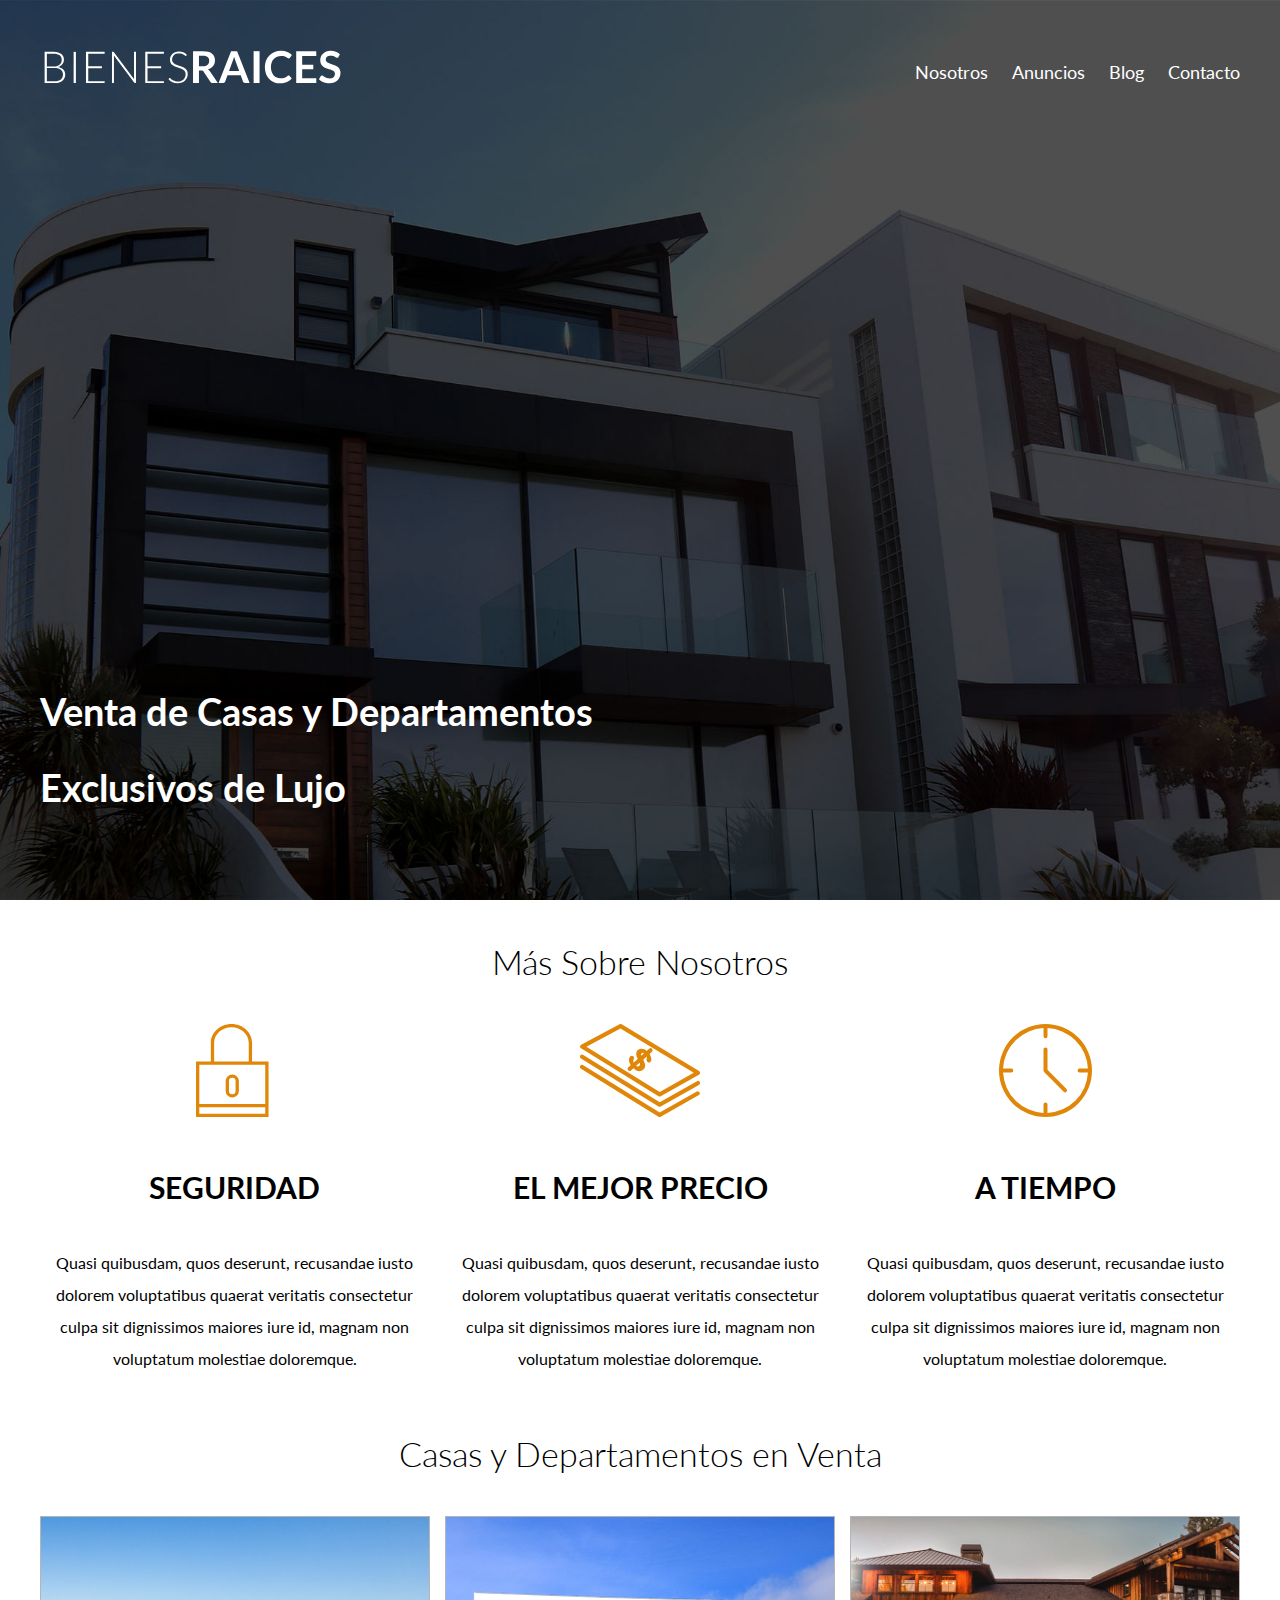
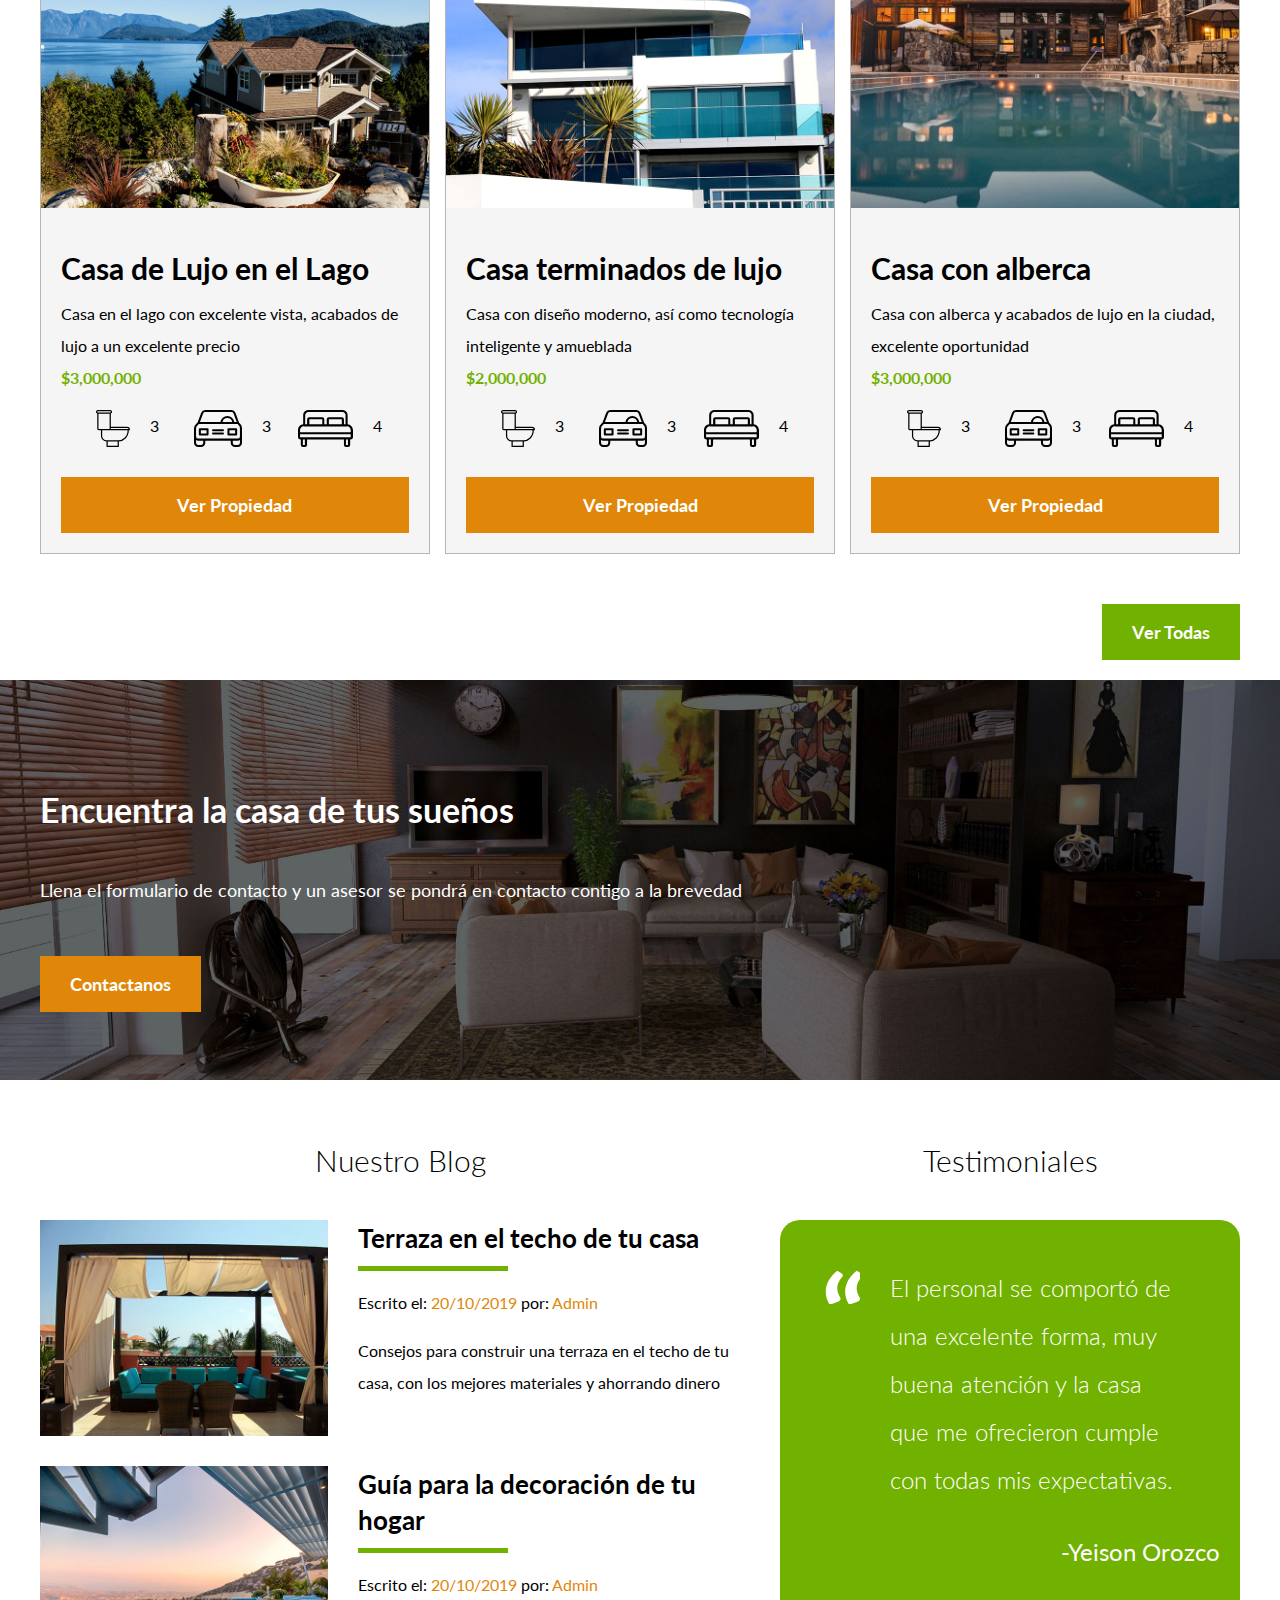
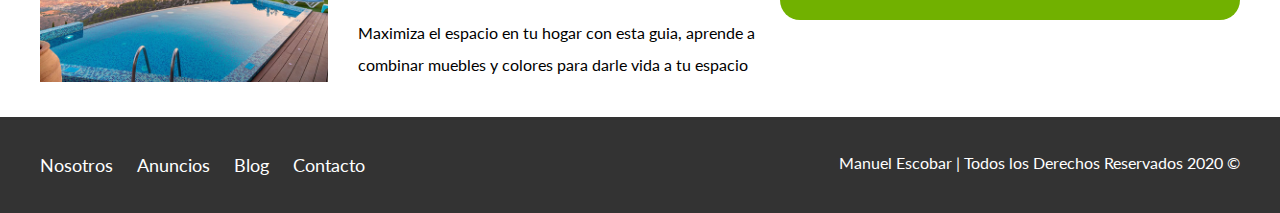
<file: index.html>
<!DOCTYPE html>
<html lang="en">

<head>
    <meta charset="UTF-8">
    <meta name="viewport" content="width=device-width, initial-scale=1.0">
    <meta http-equiv="X-UA-Compatible" content="ie=edge">
    <title>Bienes Raices</title>
    <link href="https://fonts.googleapis.com/css?family=Lato:300,400,700,900" rel="stylesheet">
    <link rel="stylesheet" href="css/normalize.css">
    <link rel="stylesheet" href="css/styles.css">
</head>

<body>

    <header class="site-header inicio">
        <div class="contenedor contenido-header">
            <div class="barra">
                <a href="/">
                    <img src="img/logo.svg" alt="Logotipo de Bienes Raices">
                </a>
                <div class="mobile-menu">
                    <a href="#navegacion">
                        <img src="img/barras.svg" alt="Icono Menu">
                    </a>
                </div>

                <nav id="navegacion" class="navegacion">
                    <a href="nosotros.html">Nosotros</a>
                    <a href="anuncios.html">Anuncios</a>
                    <a href="blog.html">Blog</a>
                    <a href="contacto.html">Contacto</a>
                </nav>
            </div>
            <h1>Venta de Casas y Departamentos Exclusivos de Lujo</h1>
        </div>
        <!--Contenedor-->
    </header>

    <section class="contenedor seccion">
        <h2 class="fw-300 centrar-texto">Más Sobre Nosotros</h2>

        <div class="iconos-nosotros">
            <div class="icono">
                <img src="img/icono1.svg" alt="Icono Seguridad">
                <h3>Seguridad</h3>
                <p>Quasi quibusdam, quos deserunt, recusandae iusto dolorem voluptatibus quaerat veritatis consectetur culpa sit dignissimos maiores iure id, magnam non voluptatum molestiae doloremque.
                </p>
            </div>

            <div class="icono">
                <img src="img/icono2.svg" alt="Icono Precio">
                <h3>El Mejor Precio </h3>
                <p>Quasi quibusdam, quos deserunt, recusandae iusto dolorem voluptatibus quaerat veritatis consectetur culpa sit dignissimos maiores iure id, magnam non voluptatum molestiae doloremque.
                </p>
            </div>

            <div class="icono">
                <img src="img/icono3.svg" alt="Icono Tiempo">
                <h3>A Tiempo</h3>
                <p>Quasi quibusdam, quos deserunt, recusandae iusto dolorem voluptatibus quaerat veritatis consectetur culpa sit dignissimos maiores iure id, magnam non voluptatum molestiae doloremque.
                </p>
            </div>
        </div>
        <!--Iconos Nosotros-->

    </section>

    <main class="seccion contenedor">
        <h2 class="fw-300 centrar-texto">Casas y Departamentos en Venta</h2>
        <div class="contenedor-anuncios">
            <div class="anuncio">
                <img src="img/anuncio1.jpg" alt="Casa en el lago">
                <div class="contenido-anuncio">
                    <h3>Casa de Lujo en el Lago</h3>
                    <p>Casa en el lago con excelente vista, acabados de lujo a un excelente precio</p>
                    <p class="precio">$3,000,000</p>

                    <ul class="iconos-caracteristicas">
                        <li>
                            <img src="img/icono_wc.svg" alt="icono wc">
                            <p>3</p>
                        </li>
                        <li>
                            <img src="img/icono_estacionamiento.svg" alt="icono autos">
                            <p>3</p>
                        </li>
                        <li>
                            <img src="img/icono_dormitorio.svg" alt="icono dormitorios">
                            <p>4</p>
                        </li>
                    </ul>

                    <a href="anuncio.html" class="boton boton-amarillo dblock">Ver Propiedad</a>
                </div>
            </div>

            <div class="anuncio">
                <img src="img/anuncio2.jpg" alt="Casa de lujo">
                <div class="contenido-anuncio">
                    <h3>Casa terminados de lujo</h3>
                    <p>Casa con diseño moderno, así como tecnología inteligente y amueblada</p>
                    <p class="precio">$2,000,000</p>

                    <ul class="iconos-caracteristicas">
                        <li>
                            <img src="img/icono_wc.svg" alt="icono wc">
                            <p>3</p>
                        </li>
                        <li>
                            <img src="img/icono_estacionamiento.svg" alt="icono autos">
                            <p>3</p>
                        </li>
                        <li>
                            <img src="img/icono_dormitorio.svg" alt="icono dormitorios">
                            <p>4</p>
                        </li>
                    </ul>

                    <a href="anuncio.html" class="boton boton-amarillo dblock">Ver Propiedad</a>
                </div>
            </div>

            <div class="anuncio">
                <img src="img/anuncio3.jpg" alt="Casa con alberca">
                <div class="contenido-anuncio">
                    <h3>Casa con alberca</h3>
                    <p>Casa con alberca y acabados de lujo en la ciudad, excelente oportunidad</p>
                    <p class="precio">$3,000,000</p>

                    <ul class="iconos-caracteristicas">
                        <li>
                            <img src="img/icono_wc.svg" alt="icono wc">
                            <p>3</p>
                        </li>
                        <li>
                            <img src="img/icono_estacionamiento.svg" alt="icono autos">
                            <p>3</p>
                        </li>
                        <li>
                            <img src="img/icono_dormitorio.svg" alt="icono dormitorios">
                            <p>4</p>
                        </li>
                    </ul>

                    <a href="anuncio.html" class="boton boton-amarillo dblock">Ver Propiedad</a>
                </div>
            </div>
        </div>
        <!--Contenedor anuncios-->
        <div class="ver-todas">
            <a href="anuncios.html" class="boton boton-verde">Ver Todas</a>
        </div>
    </main>

    <section class="imagen-contacto">
        <div class="contenedor contenido-contacto">
            <h2>Encuentra la casa de tus sueños</h2>
            <p>Llena el formulario de contacto y un asesor se pondrá en contacto contigo a la brevedad</p>
            <a href="contacto.html" class="boton boton-amarillo">Contactanos</a>
        </div>
    </section>

    <div class="seccion-inferior contenedor seccion">
        <section class="blog">
            <h3 class=" centrar-texto fw-300">Nuestro Blog</h3>

            <article class="entrada-blog">
                <div class="imagen">
                    <img src="img/blog1.jpg" alt="Entrada de blog">
                </div>
                <div class="texto-entrada">
                    <a href="entrada.html">
                        <h4>Terraza en el techo de tu casa</h4>
                    </a>
                    <p>Escrito el: <span> 20/10/2019 </span> por: <span> Admin </span></p>
                    <p>Consejos para construir una terraza en el techo de tu casa, con los mejores materiales y ahorrando dinero</p>
                </div>
            </article>

            <article class="entrada-blog">
                <div class="imagen">
                    <img src="img/blog2.jpg" alt="Entrada de blog">
                </div>
                <div class="texto-entrada">
                    <a href="entrada.html">
                        <h4>Guía para la decoración de tu hogar</h4>
                    </a>
                    <p>Escrito el: <span> 20/10/2019 </span> por: <span> Admin </span></p>
                    <p>Maximiza el espacio en tu hogar con esta guia, aprende a combinar muebles y colores para darle vida a tu espacio</p>
                </div>
            </article>
        </section>

        <section class="testimoniales">
            <h3 class=" centrar-texto fw-300">Testimoniales</h3>
            <div class="testimonial">
                <blockquote>
                    El personal se comportó de una excelente forma, muy buena atención y la casa que me ofrecieron cumple con todas mis expectativas.
                </blockquote>
                <p>-Yeison Orozco</p>
            </div>
        </section>
    </div>
    <!--Seccion final-->

    <footer class="site-footer seccion">
        <div class="contenedor contenedor-footer">
            <nav class="navegacion">
                <a href="nosotros.html">Nosotros</a>
                <a href="anuncios.html">Anuncios</a>
                <a href="blog.html">Blog</a>
                <a href="contacto.html">Contacto</a>
            </nav>

            <p class="copyright">Manuel Escobar | Todos los Derechos Reservados 2020 &copy; </p>
        </div>
    </footer>
</body>

</html>
</file>
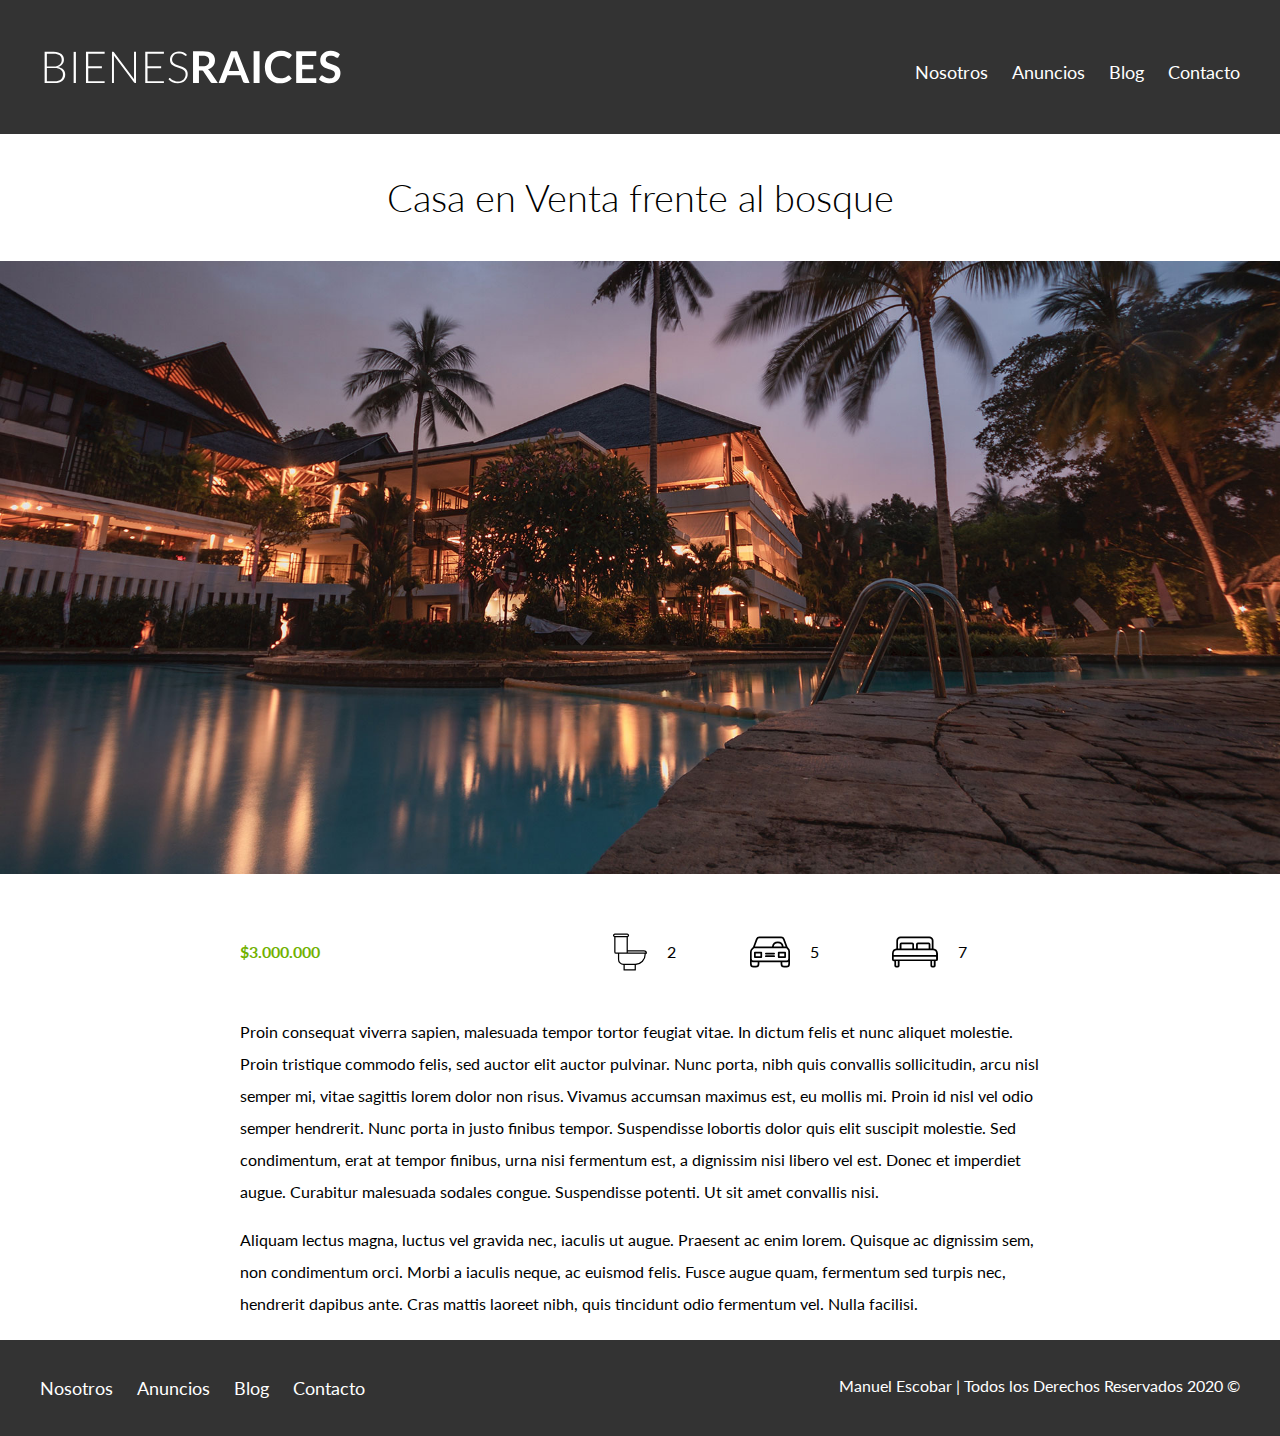
<file: anuncio.html>
<!DOCTYPE html>
<html lang="en">

<head>
    <meta charset="UTF-8">
    <meta name="viewport" content="width=device-width, initial-scale=1.0">
    <meta http-equiv="X-UA-Compatible" content="ie=edge">
    <title>Bienes Raices</title>
    <link href="https://fonts.googleapis.com/css?family=Lato:300,400,700,900" rel="stylesheet">
    <link rel="stylesheet" href="css/normalize.css">
    <link rel="stylesheet" href="css/styles.css">
</head>

<body>

    <header class="site-header">
        <div class="contenedor contenido-header">
            <div class="barra">
                <a href="/">
                    <img src="img/logo.svg" alt="Logotipo de Bienes Raices">
                </a>
                <div class="mobile-menu">
                    <a href="#navegacion">
                        <img src="img/barras.svg" alt="Icono Menu">
                    </a>
                </div>
                <nav id="navegacion" class="navegacion">
                    <a href="nosotros.html">Nosotros</a>
                    <a href="anuncios.html">Anuncios</a>
                    <a href="blog.html">Blog</a>
                    <a href="contacto.html">Contacto</a>
                </nav>
            </div>
        </div>
        <!--Contenedor-->
    </header>

    <h1 class="centrar-texto fw-300">Casa en Venta frente al bosque</h1>
    <img src="img/destacada.jpg" alt="Anuncio">

    <main class="contenedor seccion contenido-centrado">
        <div class="resumen-propiedad">
            <p class="precio">$3.000.000</p>
            <ul class="iconos-caracteristicas">
                <li>
                    <img src="img/icono_wc.svg" alt="icono wc">
                    <p>2</p>
                </li>
                <li>
                    <img src="img/icono_estacionamiento.svg" alt="icono autos">
                    <p>5</p>
                </li>
                <li>
                    <img src="img/icono_dormitorio.svg" alt="icono dormitorios">
                    <p>7</p>
                </li>
            </ul>
        </div>
        <!--resumen propiedad-->
        <p>Proin consequat viverra sapien, malesuada tempor tortor feugiat vitae. In dictum felis et nunc aliquet molestie. Proin tristique commodo felis, sed auctor elit auctor pulvinar. Nunc porta, nibh quis convallis sollicitudin, arcu nisl semper mi,
            vitae sagittis lorem dolor non risus. Vivamus accumsan maximus est, eu mollis mi. Proin id nisl vel odio semper hendrerit. Nunc porta in justo finibus tempor. Suspendisse lobortis dolor quis elit suscipit molestie. Sed condimentum, erat at
            tempor finibus, urna nisi fermentum est, a dignissim nisi libero vel est. Donec et imperdiet augue. Curabitur malesuada sodales congue. Suspendisse potenti. Ut sit amet convallis nisi.</p>
        <p>Aliquam lectus magna, luctus vel gravida nec, iaculis ut augue. Praesent ac enim lorem. Quisque ac dignissim sem, non condimentum orci. Morbi a iaculis neque, ac euismod felis. Fusce augue quam, fermentum sed turpis nec, hendrerit dapibus ante.
            Cras mattis laoreet nibh, quis tincidunt odio fermentum vel. Nulla facilisi.</p>
    </main>

    <footer class="site-footer seccion">
        <div class="contenedor contenedor-footer">
            <nav class="navegacion">
                <a href="nosotros.html">Nosotros</a>
                <a href="anuncios.html">Anuncios</a>
                <a href="blog.html">Blog</a>
                <a href="contacto.html">Contacto</a>
            </nav>

            <p class="copyright">Manuel Escobar | Todos los Derechos Reservados 2020 &copy; </p>
        </div>
    </footer>
</body>

</html>
</file>
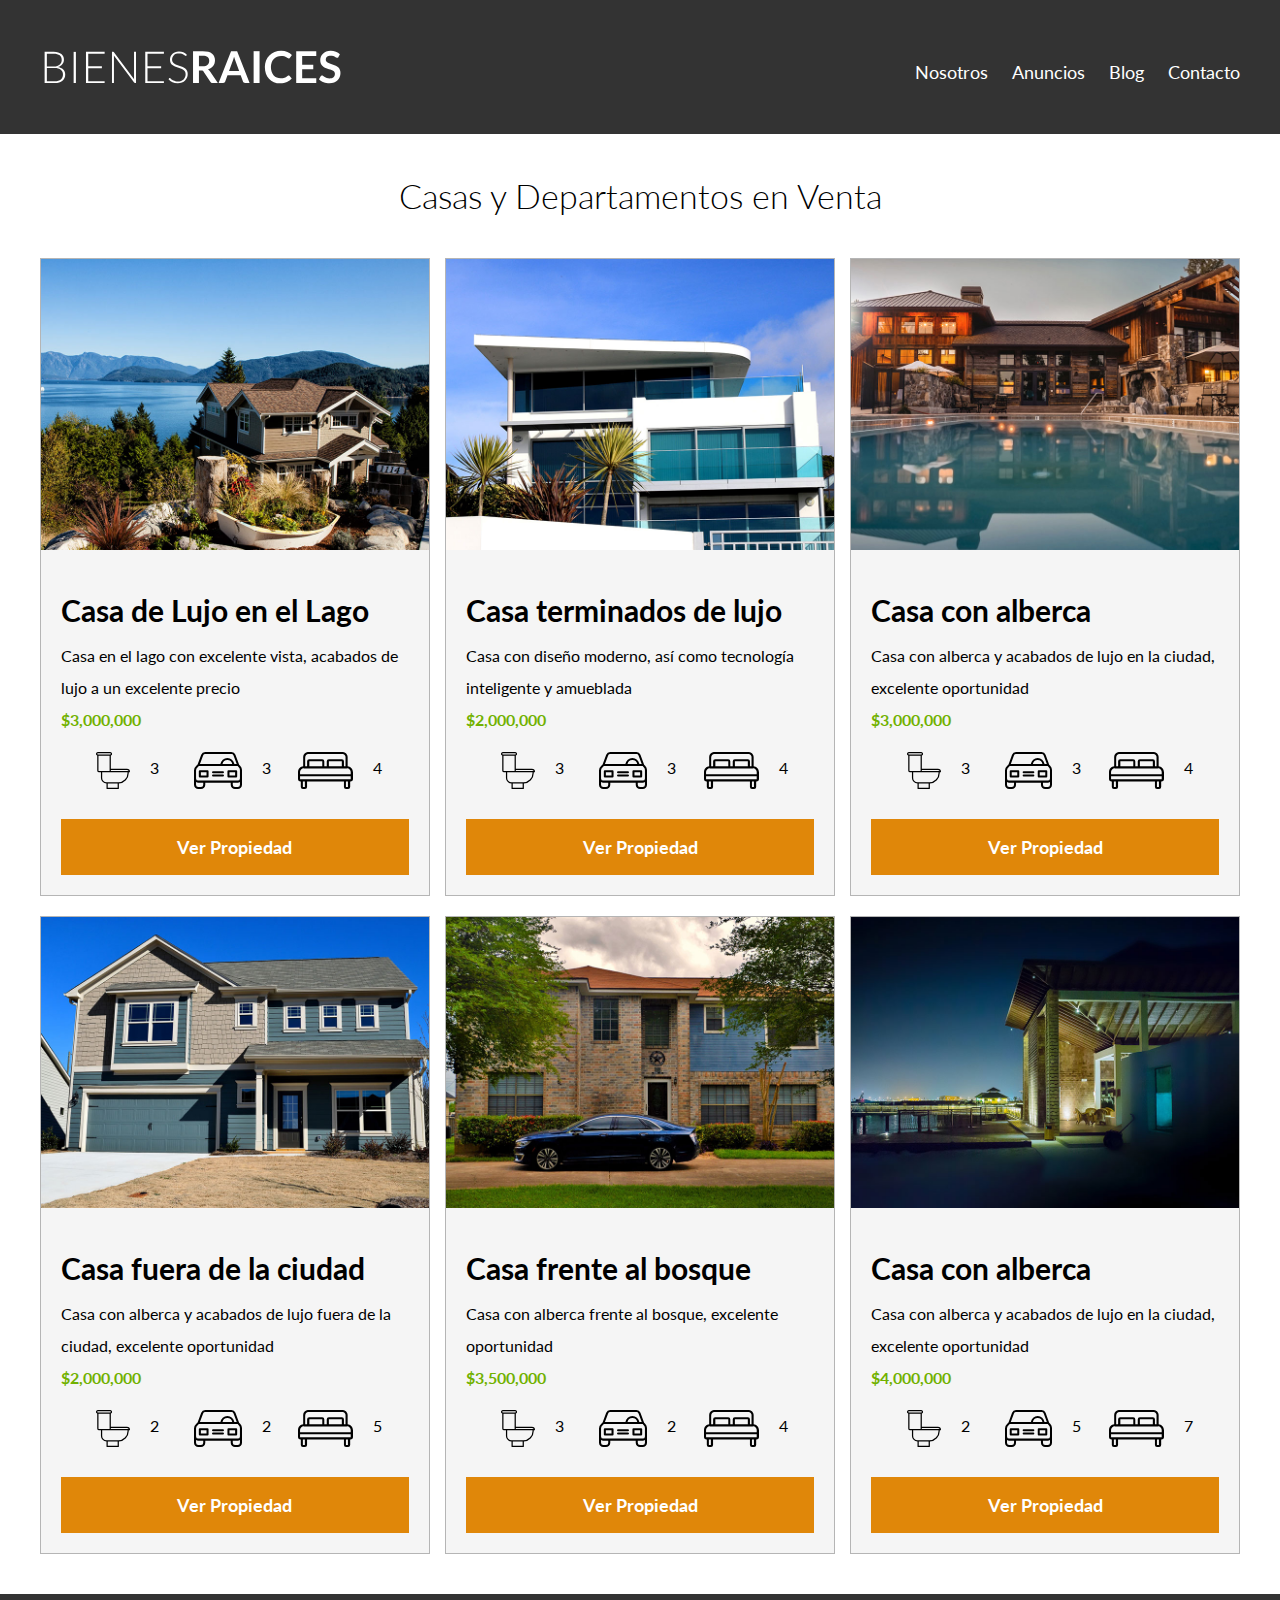
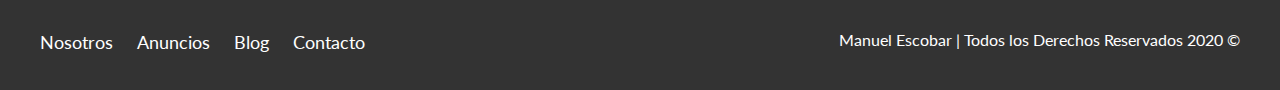
<file: anuncios.html>
<!DOCTYPE html>
<html lang="en">

<head>
    <meta charset="UTF-8">
    <meta name="viewport" content="width=device-width, initial-scale=1.0">
    <meta http-equiv="X-UA-Compatible" content="ie=edge">
    <title>Bienes Raices</title>
    <link href="https://fonts.googleapis.com/css?family=Lato:300,400,700,900" rel="stylesheet">
    <link rel="stylesheet" href="css/normalize.css">
    <link rel="stylesheet" href="css/styles.css">
</head>

<body>

    <header class="site-header">
        <div class="contenedor contenido-header">
            <div class="barra">
                <a href="/">
                    <img src="img/logo.svg" alt="Logotipo de Bienes Raices">
                </a>
                <div class="mobile-menu">
                    <a href="#navegacion">
                        <img src="img/barras.svg" alt="Icono Menu">
                    </a>
                </div>
                <nav id="navegacion" class="navegacion">
                    <a href="nosotros.html">Nosotros</a>
                    <a href="anuncios.html">Anuncios</a>
                    <a href="blog.html">Blog</a>
                    <a href="contacto.html">Contacto</a>
                </nav>
            </div>
        </div>
        <!--Contenedor-->
    </header>

    <main class="seccion contenedor">
        <h2 class="fw-300 centrar-texto">Casas y Departamentos en Venta</h2>
        <div class="contenedor-anuncios">
            <div class="anuncio">
                <img src="img/anuncio1.jpg" alt="Casa en el lago">
                <div class="contenido-anuncio">
                    <h3>Casa de Lujo en el Lago</h3>
                    <p>Casa en el lago con excelente vista, acabados de lujo a un excelente precio</p>
                    <p class="precio">$3,000,000</p>
                    <ul class="iconos-caracteristicas">
                        <li>
                            <img src="img/icono_wc.svg" alt="icono wc">
                            <p>3</p>
                        </li>
                        <li>
                            <img src="img/icono_estacionamiento.svg" alt="icono autos">
                            <p>3</p>
                        </li>
                        <li>
                            <img src="img/icono_dormitorio.svg" alt="icono dormitorios">
                            <p>4</p>
                        </li>
                    </ul>
                    <a href="anuncio.html" class="boton boton-amarillo dblock">Ver Propiedad</a>
                </div>
            </div>
            <div class="anuncio">
                <img src="img/anuncio2.jpg" alt="Casa de lujo">
                <div class="contenido-anuncio">
                    <h3>Casa terminados de lujo</h3>
                    <p>Casa con diseño moderno, así como tecnología inteligente y amueblada</p>
                    <p class="precio">$2,000,000</p>
                    <ul class="iconos-caracteristicas">
                        <li>
                            <img src="img/icono_wc.svg" alt="icono wc">
                            <p>3</p>
                        </li>
                        <li>
                            <img src="img/icono_estacionamiento.svg" alt="icono autos">
                            <p>3</p>
                        </li>
                        <li>
                            <img src="img/icono_dormitorio.svg" alt="icono dormitorios">
                            <p>4</p>
                        </li>
                    </ul>
                    <a href="anuncio.html" class="boton boton-amarillo dblock">Ver Propiedad</a>
                </div>
            </div>
            <div class="anuncio">
                <img src="img/anuncio3.jpg" alt="Casa con alberca">
                <div class="contenido-anuncio">
                    <h3>Casa con alberca</h3>
                    <p>Casa con alberca y acabados de lujo en la ciudad, excelente oportunidad</p>
                    <p class="precio">$3,000,000</p>
                    <ul class="iconos-caracteristicas">
                        <li>
                            <img src="img/icono_wc.svg" alt="icono wc">
                            <p>3</p>
                        </li>
                        <li>
                            <img src="img/icono_estacionamiento.svg" alt="icono autos">
                            <p>3</p>
                        </li>
                        <li>
                            <img src="img/icono_dormitorio.svg" alt="icono dormitorios">
                            <p>4</p>
                        </li>
                    </ul>
                    <a href="anuncio.html" class="boton boton-amarillo dblock">Ver Propiedad</a>
                </div>
                <!--Contenido Anuncio-->
            </div>
            <!--Anuncios-->
            <div class="anuncio">
                <img src="img/anuncio4.jpg" alt="Casa de lujo">
                <div class="contenido-anuncio">
                    <h3>Casa fuera de la ciudad</h3>
                    <p>Casa con alberca y acabados de lujo fuera de la ciudad, excelente oportunidad</p>
                    <p class="precio">$2,000,000</p>
                    <ul class="iconos-caracteristicas">
                        <li>
                            <img src="img/icono_wc.svg" alt="icono wc">
                            <p>2</p>
                        </li>
                        <li>
                            <img src="img/icono_estacionamiento.svg" alt="icono autos">
                            <p>2</p>
                        </li>
                        <li>
                            <img src="img/icono_dormitorio.svg" alt="icono dormitorios">
                            <p>5</p>
                        </li>
                    </ul>
                    <a href="anuncio.html" class="boton boton-amarillo dblock">Ver Propiedad</a>
                </div>
                <!--Contenido Anuncio-->
            </div>
            <!--Anuncios-->
            <div class="anuncio">
                <img src="img/anuncio5.jpg" alt="Casa frente al bosque">
                <div class="contenido-anuncio">
                    <h3>Casa frente al bosque</h3>
                    <p>Casa con alberca frente al bosque, excelente oportunidad</p>
                    <p class="precio">$3,500,000</p>
                    <ul class="iconos-caracteristicas">
                        <li>
                            <img src="img/icono_wc.svg" alt="icono wc">
                            <p>3</p>
                        </li>
                        <li>
                            <img src="img/icono_estacionamiento.svg" alt="icono autos">
                            <p>2</p>
                        </li>
                        <li>
                            <img src="img/icono_dormitorio.svg" alt="icono dormitorios">
                            <p>4</p>
                        </li>
                    </ul>
                    <a href="anuncio.html" class="boton boton-amarillo dblock">Ver Propiedad</a>
                </div>
                <!--Contenido Anuncio-->
            </div>
            <!--Anuncios-->
            <div class="anuncio">
                <img src="img/anuncio6.jpg" alt="Casa con alberca">
                <div class="contenido-anuncio">
                    <h3>Casa con alberca</h3>
                    <p>Casa con alberca y acabados de lujo en la ciudad, excelente oportunidad</p>
                    <p class="precio">$4,000,000</p>
                    <ul class="iconos-caracteristicas">
                        <li>
                            <img src="img/icono_wc.svg" alt="icono wc">
                            <p>2</p>
                        </li>
                        <li>
                            <img src="img/icono_estacionamiento.svg" alt="icono autos">
                            <p>5</p>
                        </li>
                        <li>
                            <img src="img/icono_dormitorio.svg" alt="icono dormitorios">
                            <p>7</p>
                        </li>
                    </ul>
                    <a href="anuncio.html" class="boton boton-amarillo dblock">Ver Propiedad</a>
                </div>
                <!--Contenido Anuncio-->
            </div>
            <!--Anuncios-->
        </div>
        <!--Contenedor anuncios-->
    </main>

    <footer class="site-footer seccion">
        <div class="contenedor contenedor-footer">
            <nav class="navegacion">
                <a href="nosotros.html">Nosotros</a>
                <a href="anuncios.html">Anuncios</a>
                <a href="blog.html">Blog</a>
                <a href="contacto.html">Contacto</a>
            </nav>
            <p class="copyright">Manuel Escobar | Todos los Derechos Reservados 2020 &copy; </p>
        </div>
    </footer>
</body>

</html>
</file>
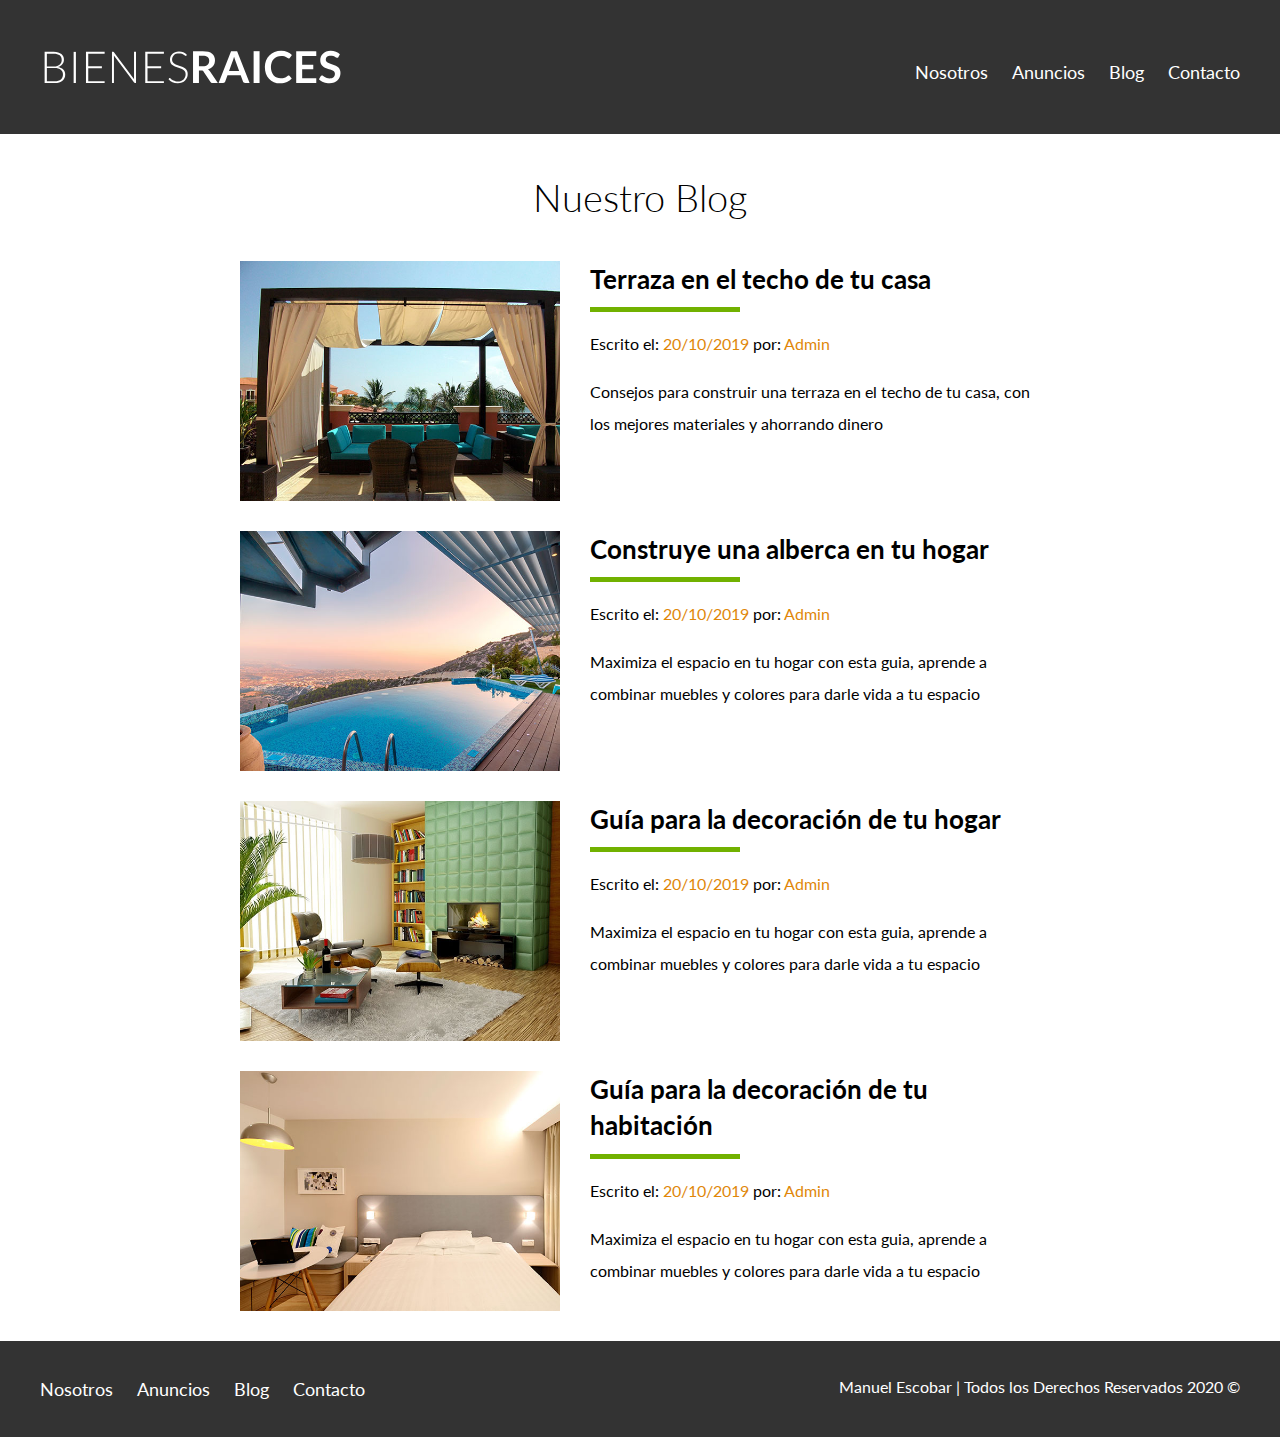
<file: blog.html>
<!DOCTYPE html>
<html lang="en">

<head>
    <meta charset="UTF-8">
    <meta name="viewport" content="width=device-width, initial-scale=1.0">
    <meta http-equiv="X-UA-Compatible" content="ie=edge">
    <title>Bienes Raices</title>
    <link href="https://fonts.googleapis.com/css?family=Lato:300,400,700,900" rel="stylesheet">
    <link rel="stylesheet" href="css/normalize.css">
    <link rel="stylesheet" href="css/styles.css">
</head>

<body>

    <header class="site-header">
        <div class="contenedor contenido-header">
            <div class="barra">
                <a href="/">
                    <img src="img/logo.svg" alt="Logotipo de Bienes Raices">
                </a>
                <div class="mobile-menu">
                    <a href="#navegacion">
                        <img src="img/barras.svg" alt="Icono Menu">
                    </a>
                </div>
                <nav id="navegacion" class="navegacion">
                    <a href="nosotros.html">Nosotros</a>
                    <a href="anuncios.html">Anuncios</a>
                    <a href="blog.html">Blog</a>
                    <a href="contacto.html">Contacto</a>
                </nav>
            </div>
        </div>
        <!--Contenedor-->
    </header>

    <main class="contenedor seccion contenido-centrado">
        <h1 class="centrar-texto fw-300">Nuestro Blog</h1>

        <article class="entrada-blog">
            <div class="imagen">
                <img src="img/blog1.jpg" alt="Entrada de blog">
            </div>
            <div class="texto-entrada">
                <a href="entrada.html">
                    <h4>Terraza en el techo de tu casa</h4>
                </a>
                <p>Escrito el: <span> 20/10/2019 </span> por: <span> Admin </span></p>
                <p>Consejos para construir una terraza en el techo de tu casa, con los mejores materiales y ahorrando dinero</p>
            </div>
        </article>

        <article class="entrada-blog">
            <div class="imagen">
                <img src="img/blog2.jpg" alt="Entrada de blog">
            </div>
            <div class="texto-entrada">
                <a href="entrada.html">
                    <h4>Construye una alberca en tu hogar</h4>
                </a>
                <p>Escrito el: <span> 20/10/2019 </span> por: <span> Admin </span></p>
                <p>Maximiza el espacio en tu hogar con esta guia, aprende a combinar muebles y colores para darle vida a tu espacio</p>
            </div>
        </article>
        <article class="entrada-blog">
            <div class="imagen">
                <img src="img/blog3.jpg" alt="Entrada de blog">
            </div>
            <div class="texto-entrada">
                <a href="entrada.html">
                    <h4>Guía para la decoración de tu hogar</h4>
                </a>
                <p>Escrito el: <span> 20/10/2019 </span> por: <span> Admin </span></p>
                <p>Maximiza el espacio en tu hogar con esta guia, aprende a combinar muebles y colores para darle vida a tu espacio</p>
            </div>
        </article>
        <article class="entrada-blog">
            <div class="imagen">
                <img src="img/blog4.jpg" alt="Entrada de blog">
            </div>
            <div class="texto-entrada">
                <a href="entrada.html">
                    <h4>Guía para la decoración de tu habitación</h4>
                </a>
                <p>Escrito el: <span> 20/10/2019 </span> por: <span> Admin </span></p>
                <p>Maximiza el espacio en tu hogar con esta guia, aprende a combinar muebles y colores para darle vida a tu espacio</p>
            </div>
        </article>
    </main>

    <footer class="site-footer seccion">
        <div class="contenedor contenedor-footer">
            <nav class="navegacion">
                <a href="nosotros.html">Nosotros</a>
                <a href="anuncios.html">Anuncios</a>
                <a href="blog.html">Blog</a>
                <a href="contacto.html">Contacto</a>
            </nav>

            <p class="copyright">Manuel Escobar | Todos los Derechos Reservados 2020 &copy; </p>
        </div>
    </footer>
</body>

</html>
</file>
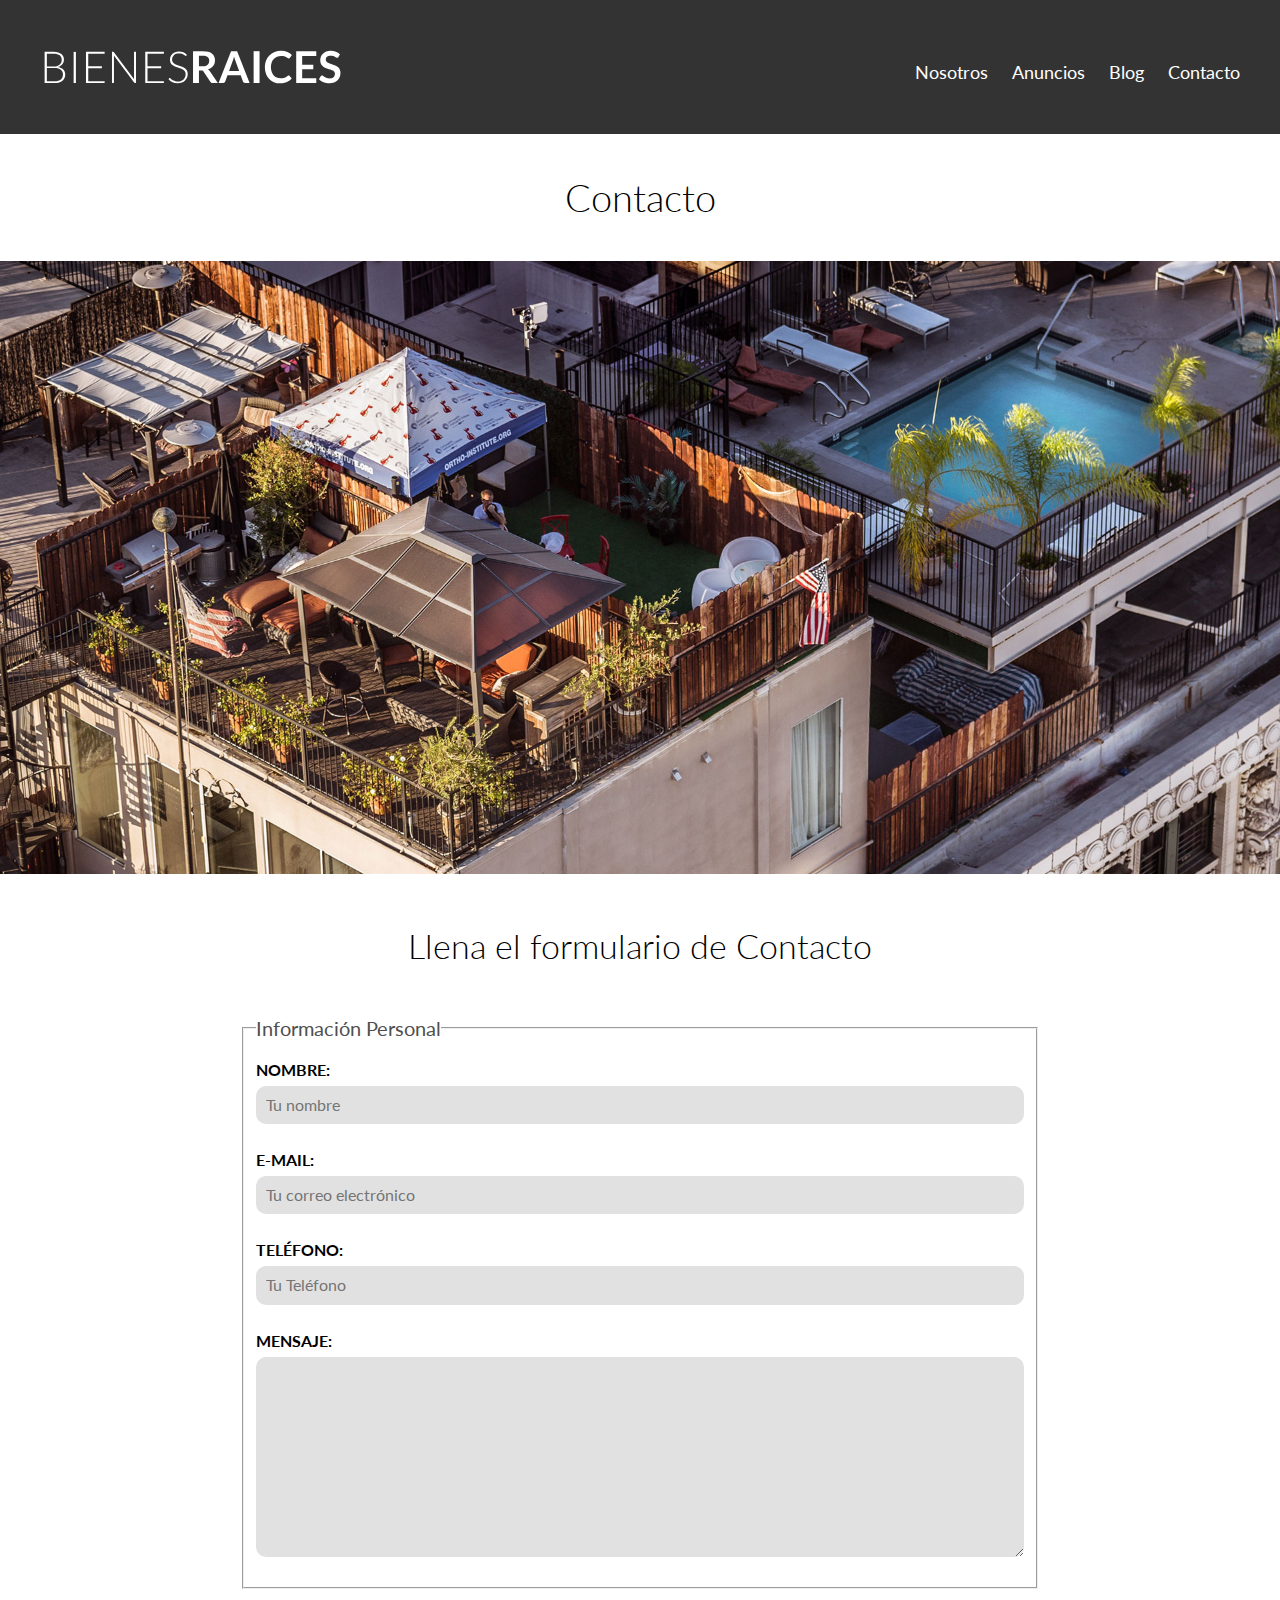
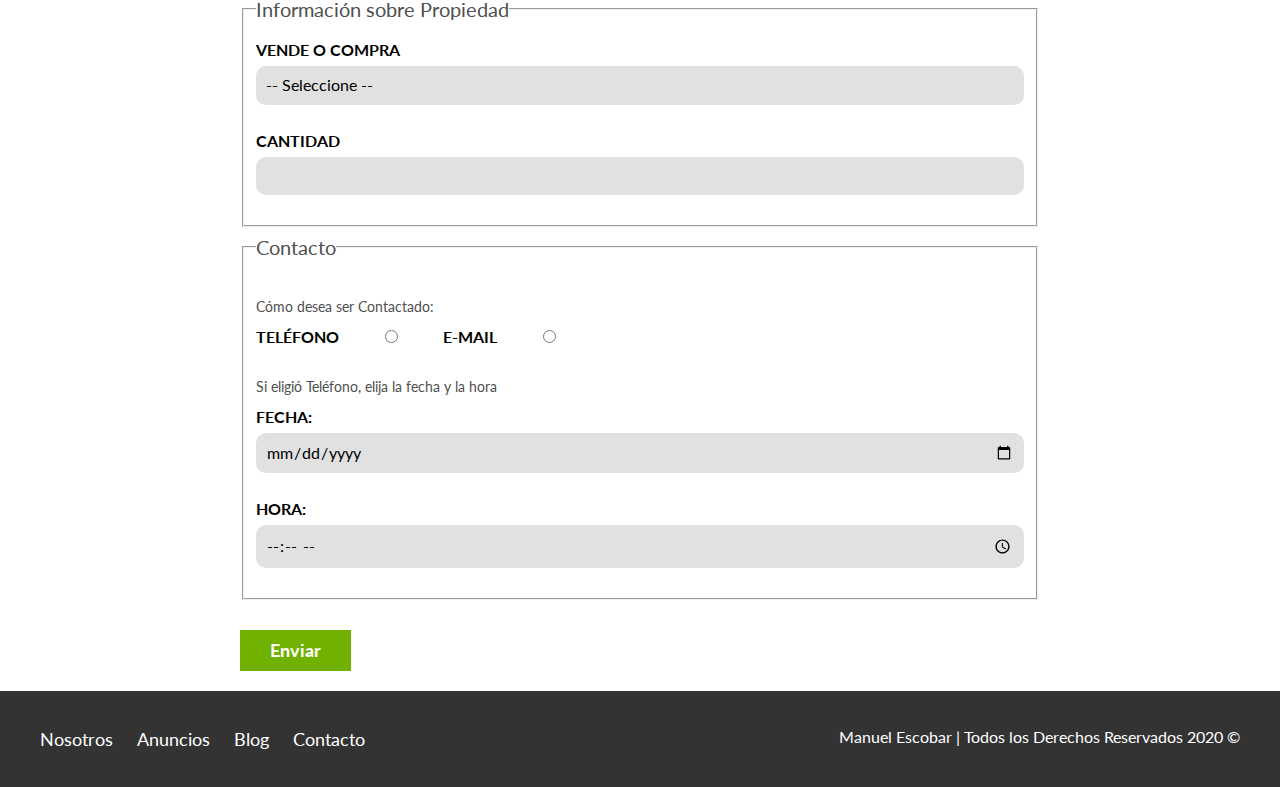
<file: contacto.html>
<!DOCTYPE html>
<html lang="en">

<head>
    <meta charset="UTF-8">
    <meta name="viewport" content="width=device-width, initial-scale=1.0">
    <meta http-equiv="X-UA-Compatible" content="ie=edge">
    <title>Bienes Raices</title>
    <link href="https://fonts.googleapis.com/css?family=Lato:300,400,700,900" rel="stylesheet">
    <link rel="stylesheet" href="css/normalize.css">
    <link rel="stylesheet" href="css/styles.css">
</head>

<body>

    <header class="site-header">
        <div class="contenedor contenido-header">
            <div class="barra">
                <a href="/">
                    <img src="img/logo.svg" alt="Logotipo de Bienes Raices">
                </a>
                <div class="mobile-menu">
                    <a href="#navegacion">
                        <img src="img/barras.svg" alt="Icono Menu">
                    </a>
                </div>
                <nav id="navegacion" class="navegacion">
                    <a href="nosotros.html">Nosotros</a>
                    <a href="anuncios.html">Anuncios</a>
                    <a href="blog.html">Blog</a>
                    <a href="contacto.html">Contacto</a>
                </nav>
            </div>
        </div>
        <!--Contenedor-->
    </header>

    <h1 class="centrar-texto fw-300">Contacto</h1>
    <img src="img/destacada3.jpg" alt="Imagen contacto">

    <main class="contenedor seccion contenido-centrado">
        <h2 class="fw-300 centrar-texto">Llena el formulario de Contacto</h2>

        <form action="">
            <fieldset>
                <legend>Información Personal</legend>
                <label for="nombre">Nombre:</label>
                <input type="text" id="nombre" placeholder="Tu nombre">

                <label for="email">E-mail:</label>
                <input type="email" id="email" placeholder="Tu correo electrónico" required>

                <label for="telefono">Teléfono:</label>
                <input type="tel" id="telefono" placeholder="Tu Teléfono" required>

                <label for="mensaje">Mensaje:</label>
                <textarea id="mensaje"></textarea>
            </fieldset>

            <fieldset>
                <legend>Información sobre Propiedad</legend>
                <label for="opciones">Vende o Compra</label>
                <select id="opciones">
                    <option disabled selected>-- Seleccione --</option>
                    <option value="Compra">Compra</option>
                    <option value="Vende">Vende</option>
                </select>

                <label for="cantidad">Cantidad</label>
                <input type="number" min="0" max="10">
            </fieldset>

            <fieldset>
                <legend>Contacto</legend>

                <p>Cómo desea ser Contactado:</p>

                <div class="forma-contacto">
                    <label for="telefono">Teléfono</label>
                    <input type="radio" name="contacto" value="telefono" id="telefono">


                    <label for="correo">E-mail</label>
                    <input type="radio" name="contacto" value="correo" id="correo">
                </div>

                <p>Si eligió Teléfono, elija la fecha y la hora</p>
                <label for="fecha">Fecha:</label>
                <input type="date" id="fecha">

                <label for="hora">Hora:</label>
                <input type="time" id="hora" min="9:00" max="18:00">

            </fieldset>

            <input type="submit" value="Enviar" class="boton boton-verde">

        </form>
    </main>

    <footer class="site-footer seccion">
        <div class="contenedor contenedor-footer">
            <nav class="navegacion">
                <a href="nosotros.html">Nosotros</a>
                <a href="anuncios.html">Anuncios</a>
                <a href="blog.html">Blog</a>
                <a href="contacto.html">Contacto</a>
            </nav>

            <p class="copyright">Manuel Escobar | Todos los Derechos Reservados 2020 &copy; </p>
        </div>
    </footer>
</body>

</html>
</file>
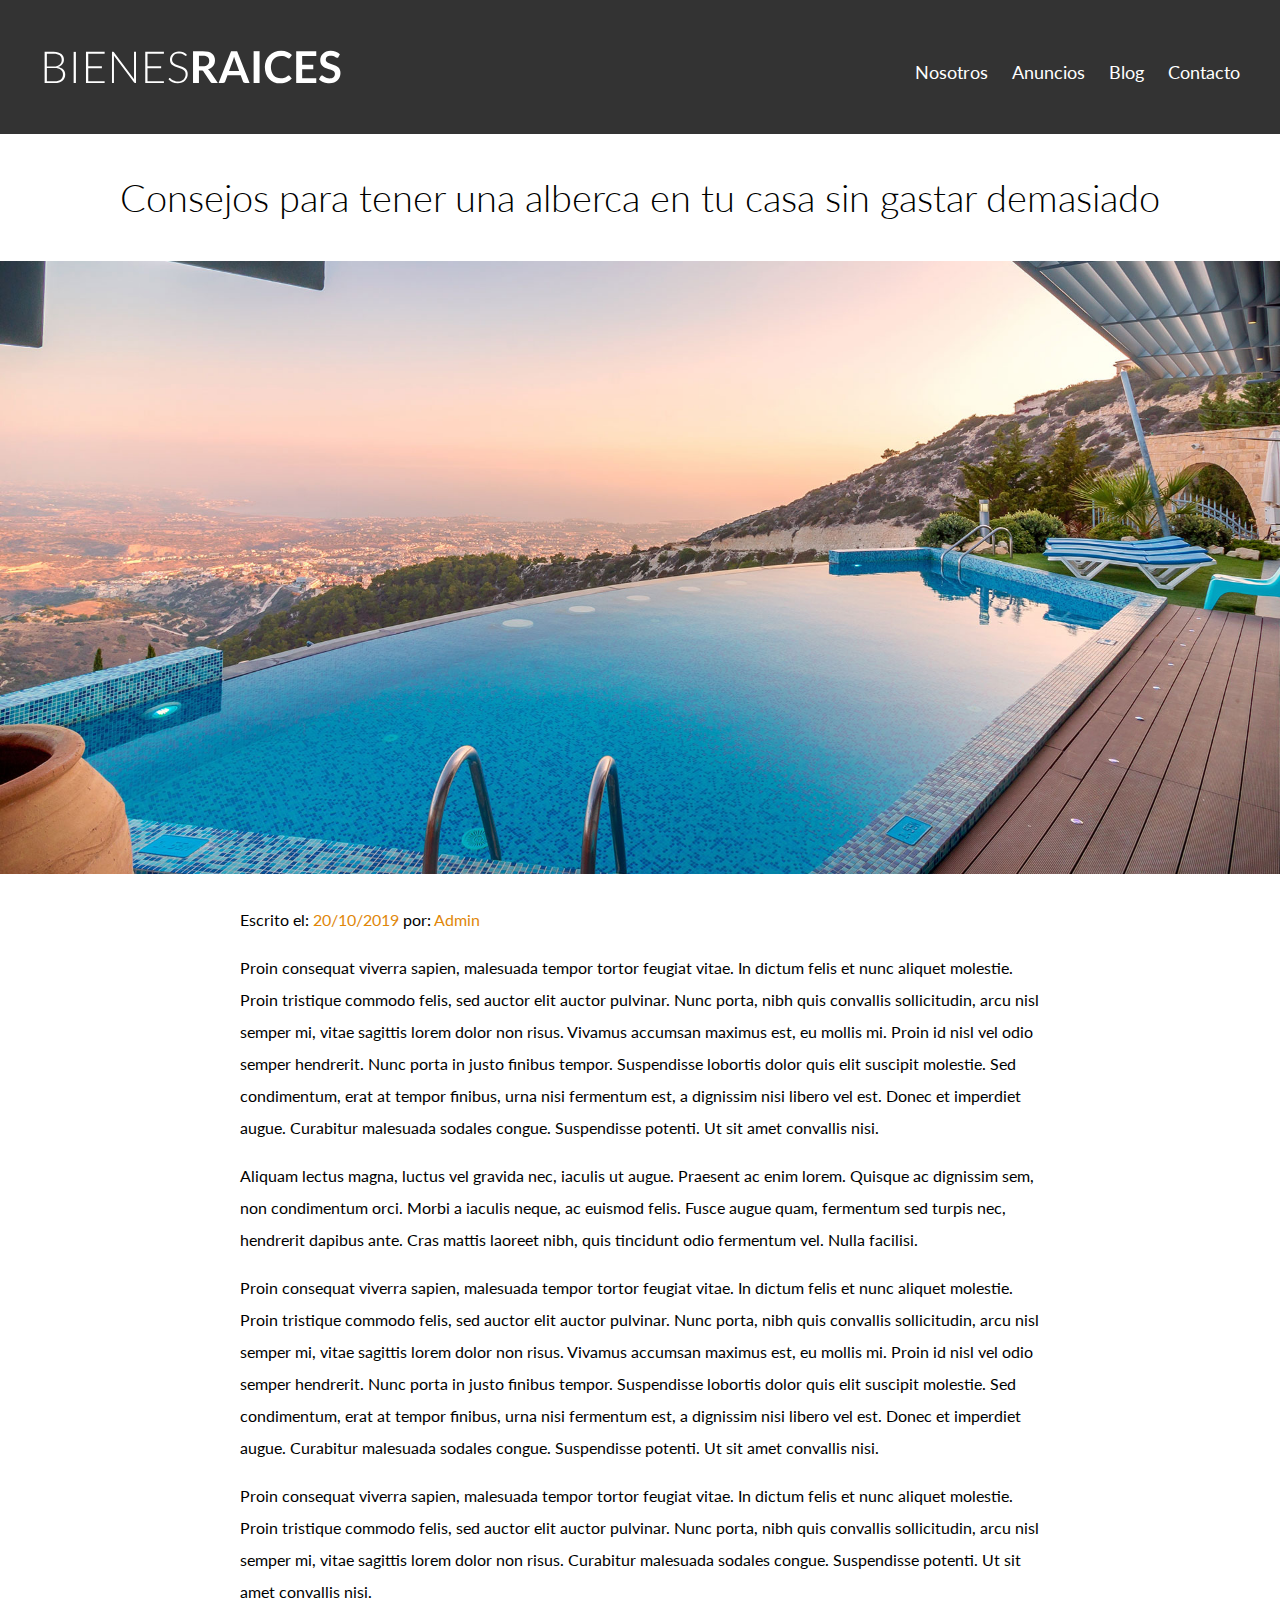
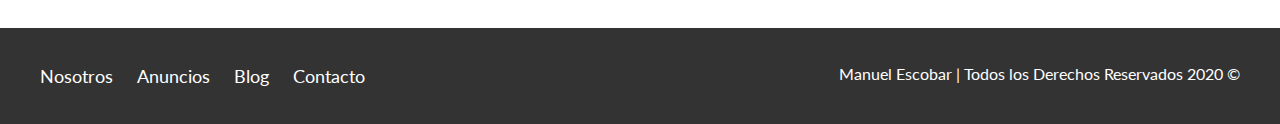
<file: entrada.html>
<!DOCTYPE html>
<html lang="en">

<head>
    <meta charset="UTF-8">
    <meta name="viewport" content="width=device-width, initial-scale=1.0">
    <meta http-equiv="X-UA-Compatible" content="ie=edge">
    <title>Bienes Raices</title>
    <link href="https://fonts.googleapis.com/css?family=Lato:300,400,700,900" rel="stylesheet">
    <link rel="stylesheet" href="css/normalize.css">
    <link rel="stylesheet" href="css/styles.css">
</head>

<body>

    <header class="site-header">
        <div class="contenedor contenido-header">
            <div class="barra">
                <a href="/">
                    <img src="img/logo.svg" alt="Logotipo de Bienes Raices">
                </a>
                <div class="mobile-menu">
                    <a href="#navegacion">
                        <img src="img/barras.svg" alt="Icono Menu">
                    </a>
                </div>
                <nav id="navegacion" class="navegacion">
                    <a href="nosotros.html">Nosotros</a>
                    <a href="anuncios.html">Anuncios</a>
                    <a href="blog.html">Blog</a>
                    <a href="contacto.html">Contacto</a>
                </nav>
            </div>
        </div>
        <!--Contenedor-->
    </header>

    <h1 class="centrar-texto fw-300">Consejos para tener una alberca en tu casa sin gastar demasiado</h1>
    <img src="img/destacada2.jpg" alt="Imagen principañ">

    <main class="contenedor seccion contenido-centrado texto-entrada">
        <p>Escrito el: <span> 20/10/2019 </span> por: <span> Admin </span></p>

        <p>Proin consequat viverra sapien, malesuada tempor tortor feugiat vitae. In dictum felis et nunc aliquet molestie. Proin tristique commodo felis, sed auctor elit auctor pulvinar. Nunc porta, nibh quis convallis sollicitudin, arcu nisl semper mi,
            vitae sagittis lorem dolor non risus. Vivamus accumsan maximus est, eu mollis mi. Proin id nisl vel odio semper hendrerit. Nunc porta in justo finibus tempor. Suspendisse lobortis dolor quis elit suscipit molestie. Sed condimentum, erat at
            tempor finibus, urna nisi fermentum est, a dignissim nisi libero vel est. Donec et imperdiet augue. Curabitur malesuada sodales congue. Suspendisse potenti. Ut sit amet convallis nisi.</p>

        <p>Aliquam lectus magna, luctus vel gravida nec, iaculis ut augue. Praesent ac enim lorem. Quisque ac dignissim sem, non condimentum orci. Morbi a iaculis neque, ac euismod felis. Fusce augue quam, fermentum sed turpis nec, hendrerit dapibus ante.
            Cras mattis laoreet nibh, quis tincidunt odio fermentum vel. Nulla facilisi.</p>

        <p>Proin consequat viverra sapien, malesuada tempor tortor feugiat vitae. In dictum felis et nunc aliquet molestie. Proin tristique commodo felis, sed auctor elit auctor pulvinar. Nunc porta, nibh quis convallis sollicitudin, arcu nisl semper mi,
            vitae sagittis lorem dolor non risus. Vivamus accumsan maximus est, eu mollis mi. Proin id nisl vel odio semper hendrerit. Nunc porta in justo finibus tempor. Suspendisse lobortis dolor quis elit suscipit molestie. Sed condimentum, erat at
            tempor finibus, urna nisi fermentum est, a dignissim nisi libero vel est. Donec et imperdiet augue. Curabitur malesuada sodales congue. Suspendisse potenti. Ut sit amet convallis nisi.</p>

        <p>Proin consequat viverra sapien, malesuada tempor tortor feugiat vitae. In dictum felis et nunc aliquet molestie. Proin tristique commodo felis, sed auctor elit auctor pulvinar. Nunc porta, nibh quis convallis sollicitudin, arcu nisl semper mi,
            vitae sagittis lorem dolor non risus. Curabitur malesuada sodales congue. Suspendisse potenti. Ut sit amet convallis nisi.</p>
    </main>

    <footer class="site-footer seccion">
        <div class="contenedor contenedor-footer">
            <nav class="navegacion">
                <a href="nosotros.html">Nosotros</a>
                <a href="anuncios.html">Anuncios</a>
                <a href="blog.html">Blog</a>
                <a href="contacto.html">Contacto</a>
            </nav>

            <p class="copyright">Manuel Escobar | Todos los Derechos Reservados 2020 &copy; </p>
        </div>
    </footer>
</body>

</html>
</file>
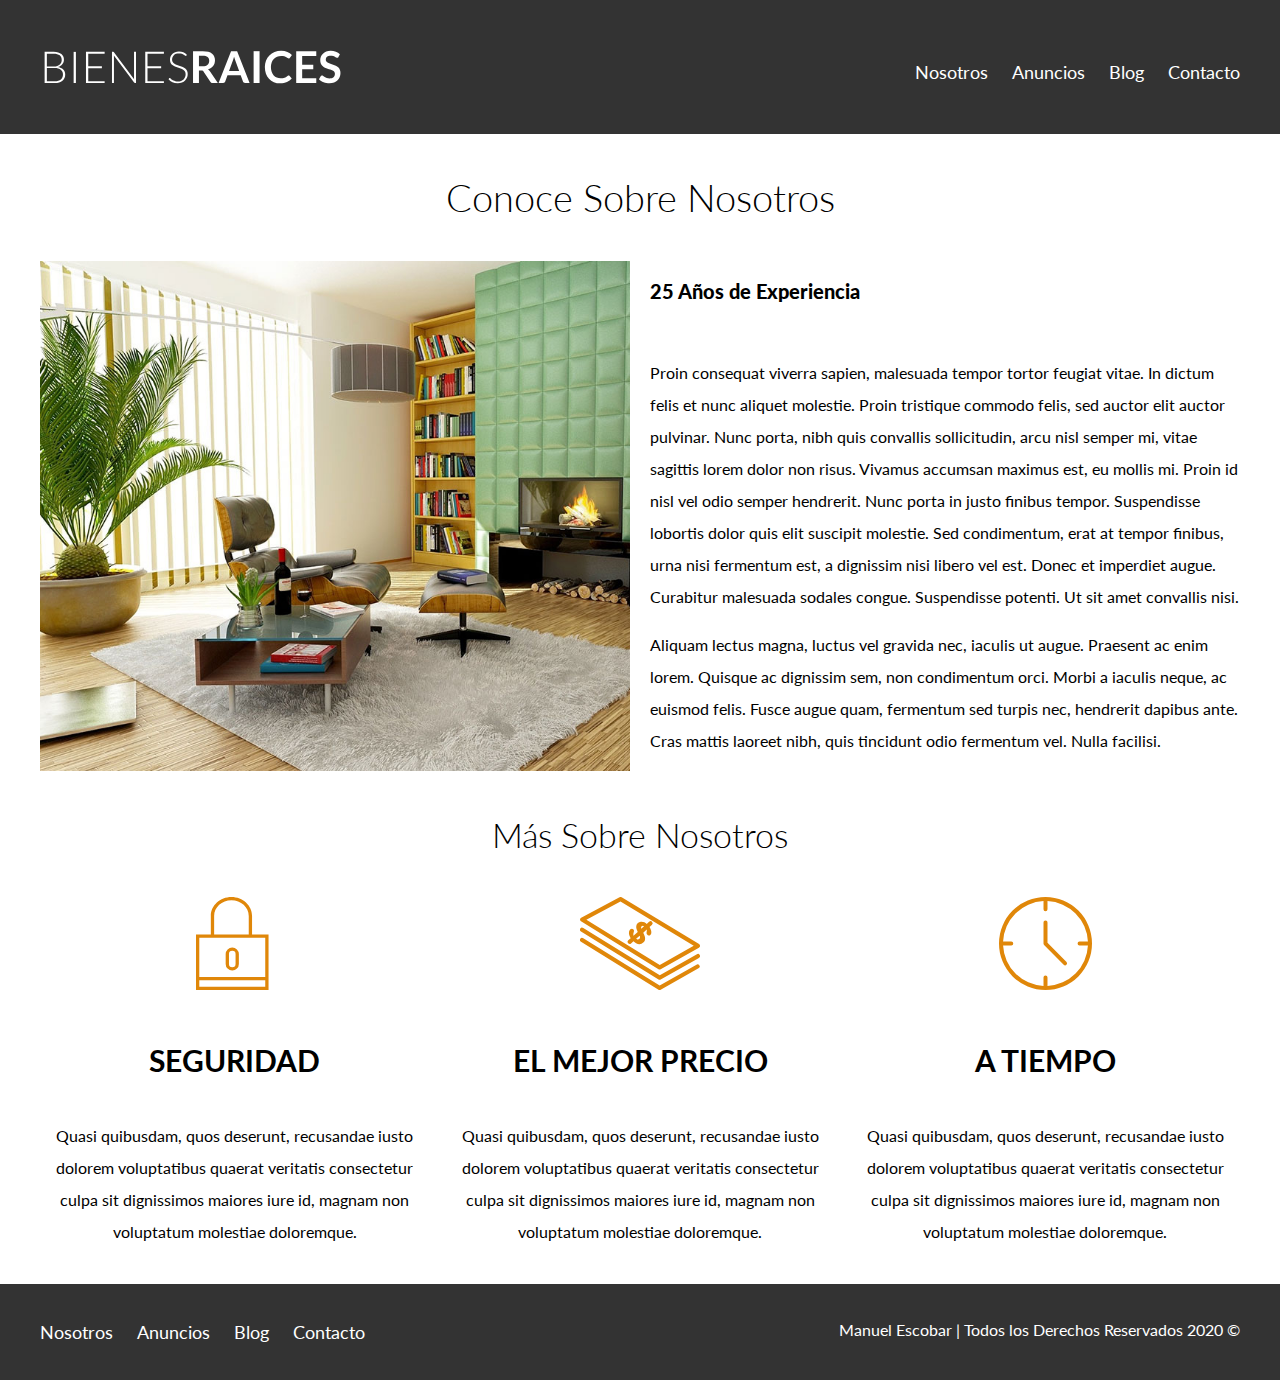
<file: nosotros.html>
<!DOCTYPE html>
<html lang="en">

<head>
    <meta charset="UTF-8">
    <meta name="viewport" content="width=device-width, initial-scale=1.0">
    <meta http-equiv="X-UA-Compatible" content="ie=edge">
    <title>Bienes Raices</title>
    <link href="https://fonts.googleapis.com/css?family=Lato:300,400,700,900" rel="stylesheet">
    <link rel="stylesheet" href="css/normalize.css">
    <link rel="stylesheet" href="css/styles.css">
</head>

<body>

    <header class="site-header">
        <div class="contenedor contenido-header">
            <div class="barra">
                <a href="/">
                    <img src="img/logo.svg" alt="Logotipo de Bienes Raices">
                </a>
                <div class="mobile-menu">
                    <a href="#navegacion">
                        <img src="img/barras.svg" alt="Icono Menu">
                    </a>
                </div>
                <nav id="navegacion" class="navegacion">
                    <a href="nosotros.html">Nosotros</a>
                    <a href="anuncios.html">Anuncios</a>
                    <a href="blog.html">Blog</a>
                    <a href="contacto.html">Contacto</a>
                </nav>
            </div>
        </div>
        <!--Contenedor-->
    </header>

    <main class="contenedor">
        <h1 class="centrar-texto fw-300">Conoce Sobre Nosotros</h1>

        <div class="contenido-nosotros">
            <img src="img/nosotros.jpg" alt="Imagen sobre Nosotros">

            <div class="texto-nosotros">
                <blockquote>25 Años de Experiencia</blockquote>

                <p>Proin consequat viverra sapien, malesuada tempor tortor feugiat vitae. In dictum felis et nunc aliquet molestie. Proin tristique commodo felis, sed auctor elit auctor pulvinar. Nunc porta, nibh quis convallis sollicitudin, arcu nisl semper
                    mi, vitae sagittis lorem dolor non risus. Vivamus accumsan maximus est, eu mollis mi. Proin id nisl vel odio semper hendrerit. Nunc porta in justo finibus tempor. Suspendisse lobortis dolor quis elit suscipit molestie. Sed condimentum,
                    erat at tempor finibus, urna nisi fermentum est, a dignissim nisi libero vel est. Donec et imperdiet augue. Curabitur malesuada sodales congue. Suspendisse potenti. Ut sit amet convallis nisi.</p>

                <p>Aliquam lectus magna, luctus vel gravida nec, iaculis ut augue. Praesent ac enim lorem. Quisque ac dignissim sem, non condimentum orci. Morbi a iaculis neque, ac euismod felis. Fusce augue quam, fermentum sed turpis nec, hendrerit dapibus
                    ante. Cras mattis laoreet nibh, quis tincidunt odio fermentum vel. Nulla facilisi.</p>
            </div>
        </div>
    </main>

    <section class="contenedor seccion">
        <h2 class="fw-300 centrar-texto">Más Sobre Nosotros</h2>

        <div class="iconos-nosotros">
            <div class="icono">
                <img src="img/icono1.svg" alt="Icono Seguridad">
                <h3>Seguridad</h3>
                <p>Quasi quibusdam, quos deserunt, recusandae iusto dolorem voluptatibus quaerat veritatis consectetur culpa sit dignissimos maiores iure id, magnam non voluptatum molestiae doloremque.
                </p>
            </div>

            <div class="icono">
                <img src="img/icono2.svg" alt="Icono Precio">
                <h3>El Mejor Precio </h3>
                <p>Quasi quibusdam, quos deserunt, recusandae iusto dolorem voluptatibus quaerat veritatis consectetur culpa sit dignissimos maiores iure id, magnam non voluptatum molestiae doloremque.
                </p>
            </div>

            <div class="icono">
                <img src="img/icono3.svg" alt="Icono Tiempo">
                <h3>A Tiempo</h3>
                <p>Quasi quibusdam, quos deserunt, recusandae iusto dolorem voluptatibus quaerat veritatis consectetur culpa sit dignissimos maiores iure id, magnam non voluptatum molestiae doloremque.
                </p>
            </div>
        </div>
        <!--Iconos Nosotros-->

    </section>

    <footer class="site-footer seccion">
        <div class="contenedor contenedor-footer">
            <nav class="navegacion">
                <a href="nosotros.html">Nosotros</a>
                <a href="anuncios.html">Anuncios</a>
                <a href="blog.html">Blog</a>
                <a href="contacto.html">Contacto</a>
            </nav>

            <p class="copyright"> Manuel Escobar | Todos los Derechos Reservados 2020 &copy; </p>
        </div>
    </footer>
</body>

</html>
</file>
<file: css/styles.css>
html {
    box-sizing: border-box;
    font-size: 62.5%;
    /**Reset para REMS - 62.5% = 10px de 16px **/
}

*,
*:before,
*:after {
    box-sizing: inherit;
}


/** Fuente personalizada de google **/

body {
    font-family: 'Lato', sans-serif;
    font-size: 1.6rem;
    line-height: 2;
}


/** Globales **/

img {
    max-width: 100%;
}

.contenedor {
    width: 95%;
    max-width: 120rem;
    /* = 1200px*/
    margin: 0 auto;
}

h1 {
    font-size: 3.8rem;
}

h2 {
    font-size: 3.4rem;
}

h3 {
    font-size: 3rem;
}

h4 {
    font-size: 2.6rem;
}


/** Utilidades **/

.seccion {
    margin-top: 2rem;
    margin-bottom: 2rem;
}

.fw-300 {
    font-weight: 300;
}

.centrar-texto {
    text-align: center;
}

.dblock {
    display: block !important;
}

.contenido-centrado {
    max-width: 80rem;
}


/** Botones **/

.boton {
    color: white;
    font-weight: 700;
    text-decoration: none;
    font-size: 1.8rem;
    padding: 1rem 3rem;
    margin-top: 3rem;
    display: inline-block;
    text-align: center;
    border: none;
    display: block;
    flex: 0 0 100%;
}

@media (min-width: 768px) {
    .boton {
        display: inline-block;
        flex: 0 0 auto;
    }
}

.boton:hover {
    cursor: pointer;
}

.boton-amarillo {
    background-color: #E08709;
}

.boton-verde {
    background-color: #71B100;
}


/* Header */

.site-header {
    background-color: #333333;
    padding: 1rem 0 3rem 0;
}

.site-header.inicio {
    background-image: url(../img/header.jpg);
    background-position: center center;
    background-size: cover;
    height: 100vh;
    min-height: 60rem;
}

.contenido-header {
    height: 100%;
    display: flex;
    flex-direction: column;
    justify-content: space-between;
    text-align: center;
}

@media (min-width: 768px) {
    .contenido-header {
        text-align: left;
    }
}

.contenido-header h1 {
    color: white;
    padding-bottom: 2rem;
    max-width: 60rem;
    line-height: 2;
}

.barra {
    padding-top: 3rem;
}

@media (min-width: 768px) {
    .barra {
        display: flex;
        justify-content: space-between;
        align-items: center;
    }
}


/** Navegacion **/

.navegacion a {
    color: white;
    text-decoration: none;
    font-size: 2.2rem;
    display: block;
}

@media (min-width: 768px) {
    .navegacion a {
        display: inline-block;
        font-size: 1.8rem;
        margin-right: 2rem;
    }
    .navegacion a:last-of-type {
        margin: 0;
    }
}

.navegacion a:hover {
    /**PSEUDO SELECTORES**/
    color: #71B100;
}


/**Mobile Menu**/

.mobile-menu img {
    width: 5rem;
}

@media (min-width: 768px) {
    .mobile-menu img {
        display: none;
    }
}

.navegacion:target {
    display: block;
}

.navegacion {
    /*Ocultar navegacion*/
    display: none;
}

@media (min-width: 768px) {
    .navegacion {
        /*Volver a mostrarla*/
        display: block;
    }
}


/** Iconos Nosotros**/

@media (min-width: 768px) {
    .iconos-nosotros {
        display: flex;
        justify-content: space-between;
    }
}

.icono {
    text-align: center;
}

@media (min-width: 768px) {
    .icono {
        flex-basis: calc(33.3% - 1rem);
    }
}

.icono h3 {
    text-transform: uppercase;
}


/** Anuncios **/

@media (min-width: 768px) {
    .contenedor-anuncios {
        display: flex;
        justify-content: space-between;
        flex-wrap: wrap;
    }
}

.anuncio {
    border: 1px solid #B5B5B5;
    background-color: #F5F5F5;
    margin-bottom: 2rem;
}

@media (min-width: 768px) {
    .anuncio {
        flex: 0 0 calc(33.3% - 1rem);
    }
}

.contenido-anuncio {
    padding: 2rem;
}

.contenido-anuncio h3,
.contenido-anuncio p {
    margin: 0;
}

.precio {
    color: #71B100;
    font-weight: 700;
}

.iconos-caracteristicas {
    list-style: none;
    padding: 0;
    display: flex;
    justify-content: space-evenly;
    flex: 1;
    max-width: 50rem;
}

.iconos-caracteristicas li {
    display: flex;
}

.iconos-caracteristicas li img {
    margin-right: 2rem;
}

.ver-todas {
    display: flex;
    justify-content: flex-end;
}


/** Contacto Home **/

.imagen-contacto {
    background-image: url(../img/encuentra.jpg);
    background-position: center center;
    background-size: cover;
    height: 40rem;
    display: flex;
    align-items: center;
}

.contenido-contacto {
    flex: 0 0 95%;
    color: white;
}

.contenido-contacto p {
    font-size: 1.8rem;
}


/** Seccion inferior **/

@media (min-width: 768px) {
    .seccion-inferior {
        display: flex;
        justify-content: space-between;
    }
    .seccion-inferior .blog {
        flex-basis: 60%;
    }
    .seccion-inferior .testimoniales {
        flex-basis: calc(40% - 2rem);
    }
}

.entrada-blog {
    margin-bottom: 2rem;
}

@media (min-width: 768px) {
    .entrada-blog {
        display: flex;
        justify-content: space-between;
    }
}

.entrada-blog:last-of-type {
    margin-bottom: 0;
}

@media (min-width: 768px) {
    .entrada-blog .imagen {
        flex-basis: 40%;
    }
    .entrada-blog .texto-entrada {
        flex-basis: calc(60% - 3rem);
    }
}

.texto-entrada a {
    color: black;
    text-decoration: none;
}

.texto-entrada a:hover {
    color: #E08709;
}

.texto-entrada h4 {
    margin: 0;
    line-height: 1.4;
}

.texto-entrada h4::after {
    /**PSEUDO ELEMENTOS**/
    content: '';
    display: block;
    width: 15rem;
    height: 0.5rem;
    background-color: #71B100;
    margin-top: 1rem;
}

.texto-entrada span {
    color: #E08709;
}


/** TESTIMONIALES **/

.testimonial {
    background-color: #71B100;
    font-size: 2.4rem;
    padding: 2rem;
    color: white;
    border-radius: 2rem;
}

.testimonial p {
    text-align: right;
}

.testimonial blockquote::before {
    content: '';
    background-image: url(../img/comilla.svg);
    width: 4rem;
    height: 4rem;
    position: absolute;
    left: -2rem;
}

.testimonial blockquote {
    position: relative;
    padding-left: 5rem;
    font-weight: 300;
}


/** FOOTER **/

.site-footer {
    background-color: #333333;
    margin: 0;
}

.contenedor-footer {
    padding: 3rem 0;
    text-align: center;
}

@media (min-width: 768px) {
    .contenedor-footer {
        display: flex;
        justify-content: space-between;
    }
}

.site-footer nav {
    /**Ocultar nav inferior en mobile**/
    display: none;
}

@media (min-width: 768px) {
    /**Mostrarlo en desktop**/
    .site-footer nav {
        display: block;
    }
}

.copyright {
    margin: 0;
    color: white;
}


/** INTERNAS **/


/** Nosotros **/

@media (min-width: 768px) {
    .contenido-nosotros {
        display: grid;
        grid-template-columns: repeat(2, 1fr);
        grid-column-gap: 2rem;
    }
}

.texto-nosotros blockquote {
    font-weight: 900;
    font-size: 2rem;
    margin: 0;
    padding: 1rem 0 3rem 0;
}


/** Anuncio **/

.resumen-propiedad {
    display: flex;
    justify-content: space-between;
    align-items: center;
}


/** Contacto **/

form p {
    font-size: 1.4rem;
    color: #4f4f4f;
    margin: 2rem 0 0 0;
}

legend {
    font-size: 2rem;
    color: #4f4f4f;
}

label {
    font-weight: 700;
    display: block;
    text-transform: uppercase;
}

input:not([type="submit"]),
textarea,
select {
    padding: 1rem;
    display: block;
    width: 100%;
    background-color: #e1e1e1;
    margin-bottom: 2rem;
    border: none;
    border-radius: 1rem;
}

input[type="radio"] {
    width: auto;
    margin: 0;
}

select {
    -webkit-appearance: none;
    appearance: none;
}

textarea {
    height: 20rem;
}

.forma-contacto {
    max-width: 30rem;
    display: flex;
    justify-content: space-between;
    align-items: center;
}
</file>
